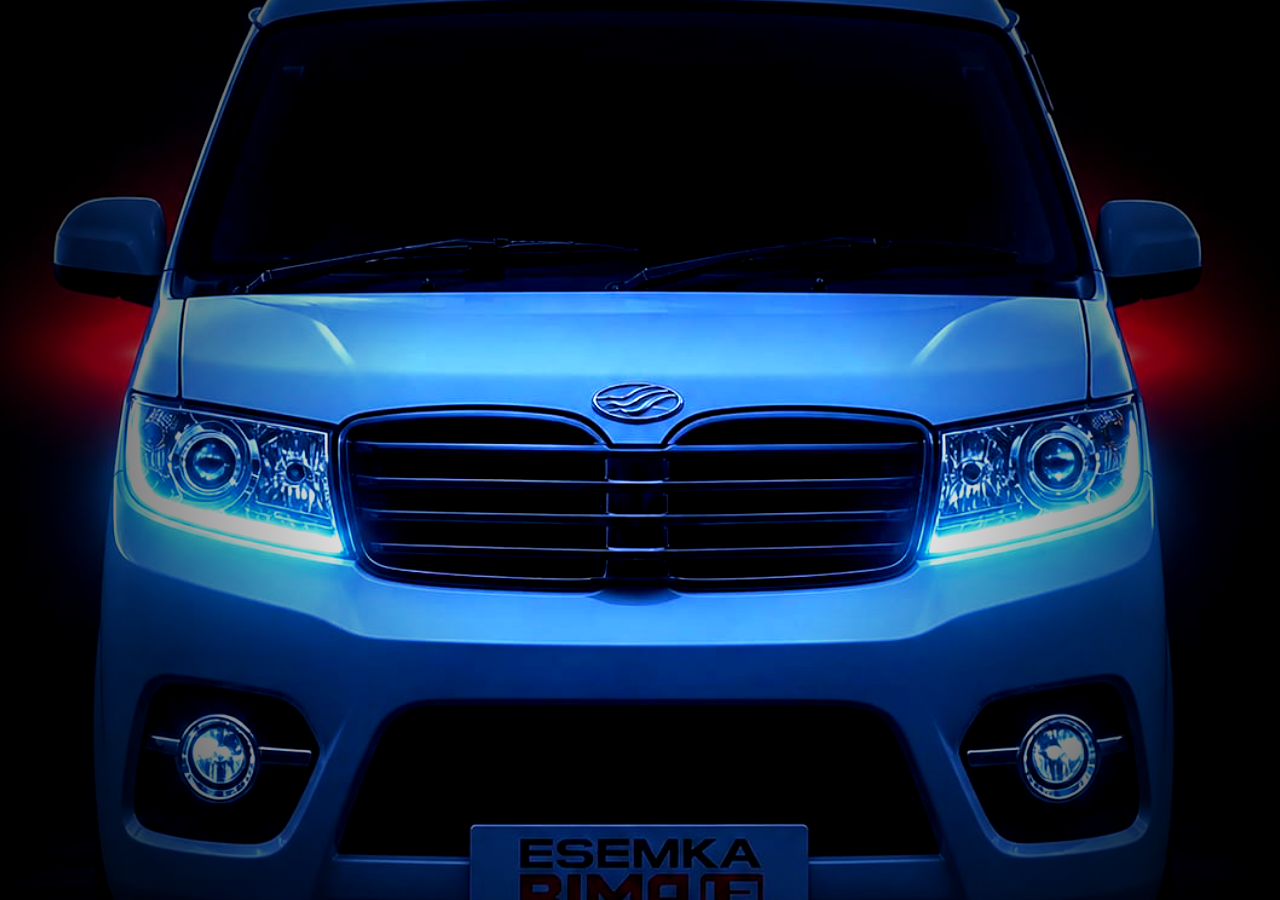
<file: index.html>
<!DOCTYPE html>
<html lang="id">
<head>
    <meta charset="UTF-8">
    <meta name="viewport" content="width=device-width, initial-scale=1.0">
    <title>Esemka Bima 1.3</title>
    <link rel="icon" type="image/png" href="logo_esemka.png">
    <style>
        /* Reset dasar browser */
        * {
            margin: 0;
            padding: 0;
            box-sizing: border-box;
        }

        /* Mengunci layar penuh tanpa scroll */
        html, body {
            width: 100%;
            height: 100%;
            overflow: hidden;
            background-color: #000000;
        }

        /* Container utama dengan Vignette yang menonjolkan bagian tengah */
        .wrapper {
            position: relative;
            width: 100%;
            height: 100%;
            overflow: hidden;
        }

        .wrapper::after {
            content: '';
            position: absolute;
            top: 0;
            left: 0;
            width: 100%;
            height: 100%;
            background: radial-gradient(circle, rgba(0,0,0,0) 30%, rgba(0,0,0,0.95) 100%);
            pointer-events: none;
            z-index: 2;
        }

        /* Landing Page Gambar */
        .landing-page {
            width: 100%;
            height: 100%;
            background-image: url('b443a968-40d4-4361-aee7-5282ae1946b4.jpeg'); 
            background-repeat: no-repeat;
            background-position: center center;
            background-size: cover;
            z-index: 1;
            
            /* Hanya MENGGUNAKAN SATU ANIMASI panjang (5 detik) yang berhenti di akhir (forwards) */
            /* Dibuat sangat halus tanpa ada pengulangan (berkedip) */
            animation: smoothMajesticEntry 5s cubic-bezier(0.2, 0.8, 0.2, 1) forwards;
        }

        /* Animasi Transisi Halus: Muncul -> Zoom In -> Cahaya Terang -> Berhenti */
        @keyframes smoothMajesticEntry {
            0% {
                opacity: 0;
                transform: scale(1); /* Mulai dari posisi agak jauh */
                filter: brightness(0.2) contrast(1) saturate(1); /* Mulai dari gelap */
            }
            100% {
                opacity: 1;
                transform: scale(1.06); /* Berhenti dalam keadaan sudah nge-zoom di depan */
                /* Parameter ini mengunci cahaya lampu agar menyala tajam dan diam */
                filter: brightness(1.2) contrast(1.25) saturate(1.4); 
            }
        }
    </style>
</head>
<body>

    <div class="wrapper">
        <div class="landing-page"></div>
    </div>

</body>
</html>
</file>
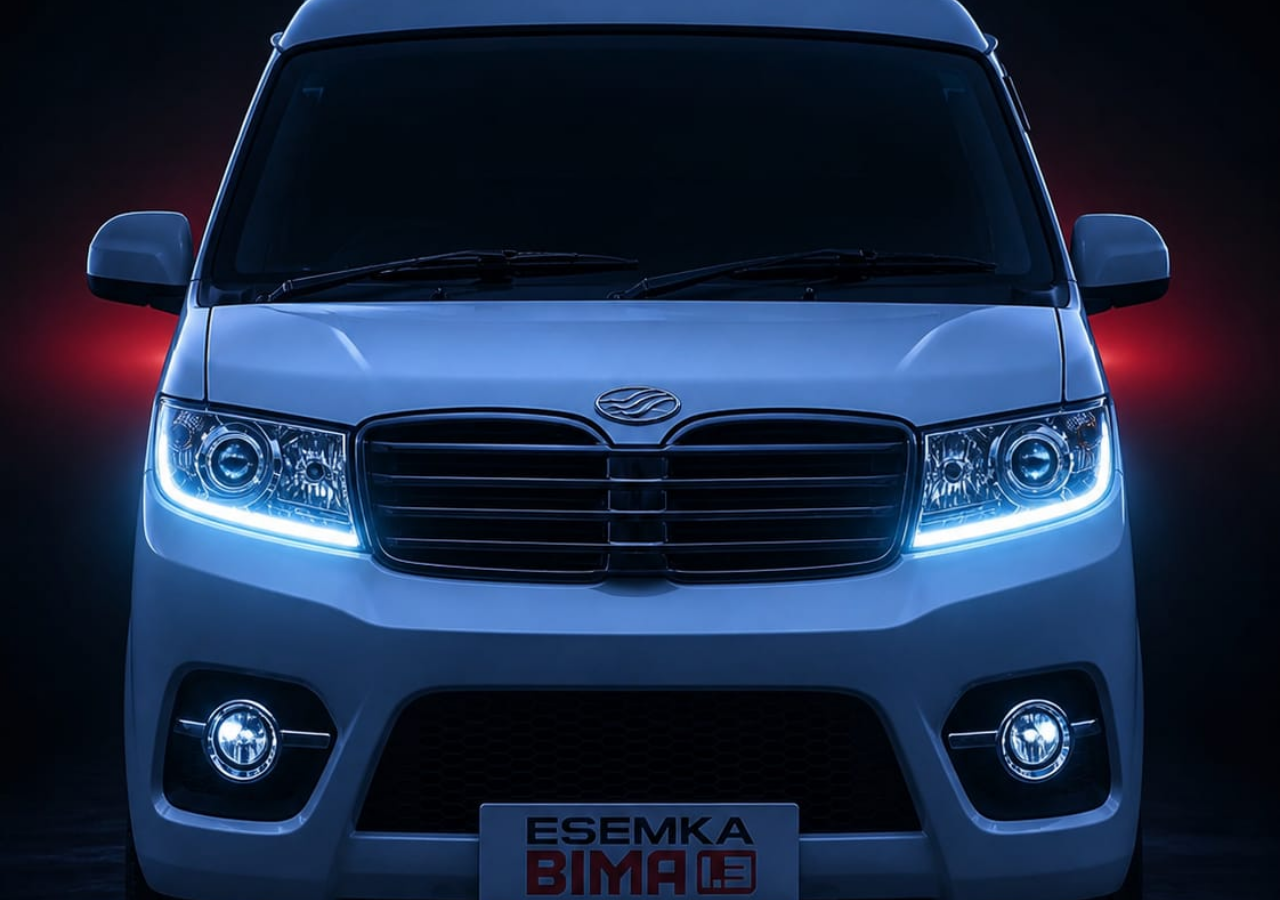
<file: index (1).html>
<!DOCTYPE html>
<html lang="id">
<head>
    <meta charset="UTF-8">
    <meta name="viewport" content="width=device-width, initial-scale=1.0">
    <title>ESEMKA BIMA</title>
    <style>
        /* Menghilangkan margin bawaan browser dan scrollbar */
        * {
            margin: 0;
            padding: 0;
            box-sizing: border-box;
        }

        body, html {
            height: 100%;
            width: 100%;
            overflow: hidden; /* Mencegah halaman bisa di-scroll */
            background-color: #000; /* Warna latar belakang hitam jika gambar sedang loading */
        }

        /* Kontainer utama untuk menampung gambar */
        .landing-container {
            width: 100%;
            height: 100vh;
            display: flex;
            justify-content: center;
            align-items: center;
        }

        /* Mengatur gambar agar responsif dan memenuhi layar */
        .landing-image {
            width: 100%;
            height: 100%;
            object-fit: cover; /* Gambar akan terpotong secara proporsional untuk memenuhi layar */
            object-position: center; /* Memastikan bagian tengah mobil tetap fokus */
        }

        /* Optimasi untuk layar handphone (portrait) */
        @media (max-width: 768px) {
            .landing-image {
                object-fit: contain; /* Di HP, gambar utuh akan terlihat tanpa terpotong (menyisakan hitam di kanan-kiri) */
                background-color: #05070a; /* Menyamakan warna latar belakang dengan tone gambar */
            }
        }
    </style>
</head>
<body>

    <div class="landing-container">
        <img src="b443a968-40d4-4361-aee7-5282ae1946b4.jpeg" alt="Esemka Bima 1.3" class="landing-image">
    </div>

</body>
</html>
</file>
